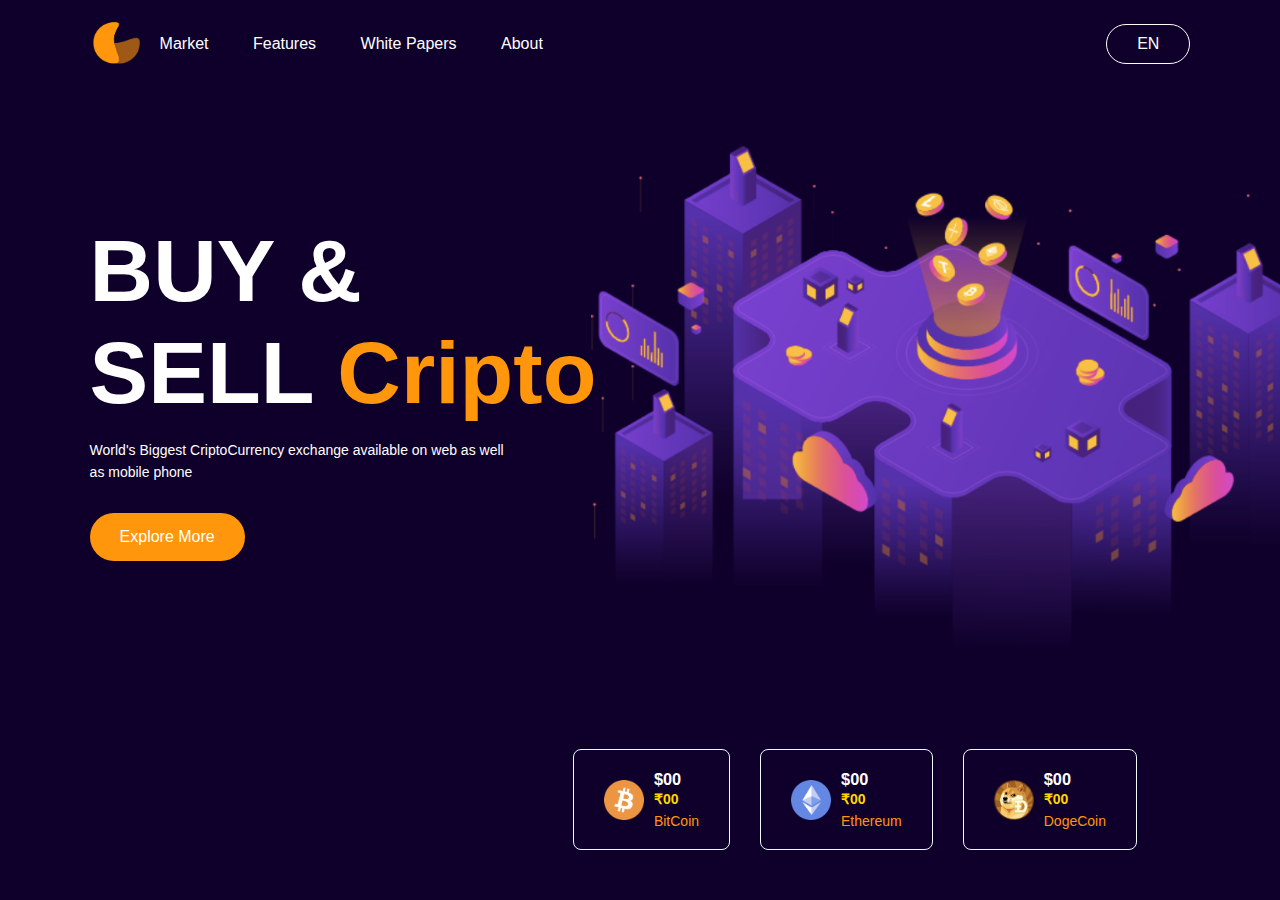
<file: CRIPTO INFO/index.html>
<!DOCTYPE html>
<html lang="en">
<head>
    <meta charset="UTF-8">
    <meta name="viewport" content="width=device-width, initial-scale=1.0">
    <title>CriptoCurrency Website Design</title>
    <link rel="stylesheet" href="style.css">
</head>
<body>
    <div class="container">
        <nav>
            <img src="images/logo.png" class="logo">
            <ul>
                <li><a href="https://coinmarketcap.com/" target="_blank">Market</a></li>
                <li><a href="#">Features</a></li>
                <li><a href="#">White Papers</a></li>
                <li><a href="https://www.kaspersky.com/resource-center/definitions/what-is-cryptocurrency" target="_blank">About</a></li>
            </ul>
            <a href="#" class="btn">EN</a>
        </nav>

        <div class="content">
            <h1>BUY & <br> SELL <span>Cripto</span></h1>
            <p>World's Biggest CriptoCurrency exchange available on web as well <br>as mobile phone</p>
            <a href="https://www.blockchain.com/explorer" target="_blank" class="btn">Explore More</a>
        </div>

        <div class="coin-list">
            <div class="coin" id="bitcoin">
                <img src="images/bitcoin.png">
                <div>
                    <h3 id="bitcoin-price">$00<br><span style="font-size:14px;color:#ffd700;">₹00</span></h3>
                    <p>BitCoin</p>
                </div>
            </div>

            <div class="coin" id="ethereum">
                <img src="images/ethereum.png">
                <div>
                    <h3 id="ethereum-price">$00<br><span style="font-size:14px;color:#ffd700;">₹00</span></h3>
                    <p>Ethereum</p>
                </div>
            </div>

            <div class="coin" id="dogecoin">
                <img src="images/dogecoin.png">
                <div>
                    <h3 id="dogecoin-price">$00<br><span style="font-size:14px;color:#ffd700;">₹00</span></h3>
                    <p>DogeCoin</p>
                </div>
            </div>
        </div>
    </div>

    <script src="script.js"></script>
</body>
</html>
</file>
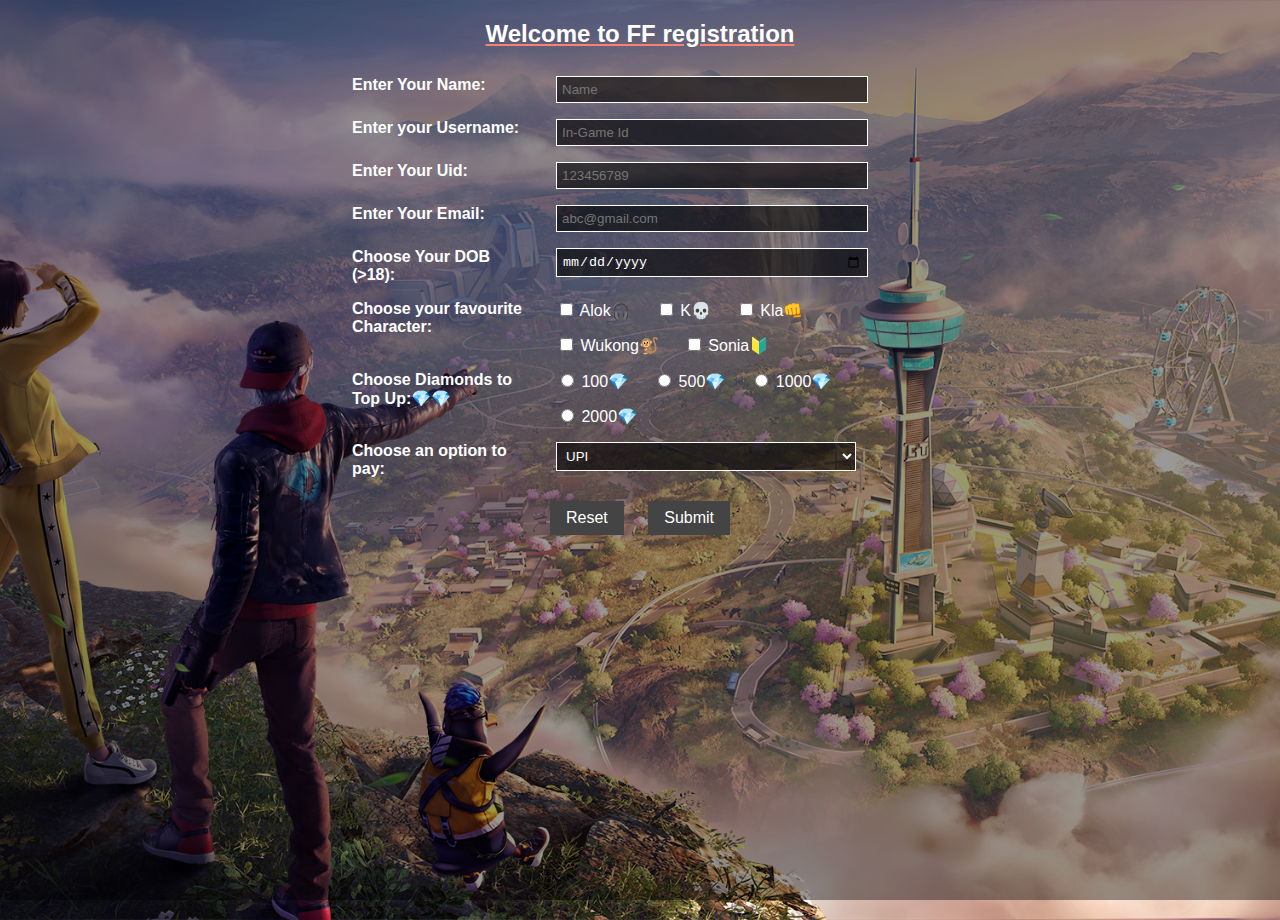
<file: FF Website(Using HTML & CSS)/Quiz.html>
<!DOCTYPE html>
<html>
<head>
    <title>FF</title>
    <link rel="icon" href="ff.png">
    <style>
        body {
            background-image: url(p3.jpg);
            background-size: cover;
            background-position: center;
            background-repeat: no-repeat;
            margin: 0;
            height: 100vh;
            color: white;
            font-family: Arial, sans-serif;
        }

        
        .overlay {
            position: absolute;
            top: 0;
            left: 0;
            width: 100%;
            height: 100%;
            background-color: rgba(0, 0, 0, 0.4);
            z-index: -1; 
        }

        table {
            margin: 20px auto;
            border-collapse: collapse;
            width: 600px;
            font-family: Arial, sans-serif;
        }
        td {
            padding: 8px 12px;
            vertical-align: top;
        }
        label {
            font-weight: bold;
            display: inline-block;
            width: 180px;
        }
        input[type="text"],
        input[type="number"],
        input[type="email"],
        input[type="date"],
        select {
            width: 300px;
            padding: 5px;
            background-color: rgba(0, 0, 0, 0.6); 
            color: white;
            border: 1px solid white; 
        }

        .checkbox-group, .radio-group {
            display: flex;
            gap: 15px;
            flex-wrap: wrap;
        }
        .checkbox-group label, .radio-group label {
            font-weight: normal;
            width: auto;
            margin-right: 10px;
        }

        .buttons {
            text-align: center;
            padding-top: 15px;
        }

        input[type="submit"],
        input[type="reset"] {
            padding: 8px 16px;
            margin: 0 10px;
            cursor: pointer;
            font-size: 1em;
            background-color: #444; 
            color: white; 
            border: none;
        }

        h2 {
            text-align: center;
            text-decoration: underline;
            text-decoration-color: salmon;
        }
    </style>
</head>
<body>
    <div class="overlay"></div> 

    <h2>
        Welcome to FF registration
    </h2>

    <form>
        <table>
            <tr>
                <td><label for="name">Enter Your Name:</label></td>
                <td><input type="text" id="name" placeholder="Name"></td>
            </tr>

            <tr>
                <td><label for="uname">Enter your Username:</label></td>
                <td><input type="text" id="uname" placeholder="In-Game Id"></td>
            </tr>

            <tr>
                <td><label for="uid">Enter Your Uid:</label></td>
                <td><input type="number" id="uid" placeholder="123456789"></td>
            </tr>

            <tr>
                <td><label for="email">Enter Your Email:</label></td>
                <td><input type="email" id="email" placeholder="abc@gmail.com"></td>
            </tr>

            <tr>
                <td><label for="dob">Choose Your DOB (&gt;18):</label></td>
                <td><input type="date" id="dob"></td>
            </tr>

            <tr>
                <td><label>Choose your favourite Character:</label></td>
                <td class="checkbox-group">
                    <label><input type="checkbox" name="c1" value="Alok"> Alok🎧</label>
                    <label><input type="checkbox" name="c1" value="K"> K💀</label>
                    <label><input type="checkbox" name="c1" value="Kla"> Kla👊</label>
                    <label><input type="checkbox" name="c1" value="Wukong"> Wukong🐒
</label>
                    <label><input type="checkbox" name="c1" value="Sonia"> Sonia🔰
</label>
                </td>
            </tr>

            <tr>
                <td><label>Choose Diamonds to Top Up:💎💎</label></td>
                <td class="radio-group">
                    <label><input type="radio" name="r1" value="100"> 100💎</label>
                    <label><input type="radio" name="r1" value="500"> 500💎</label>
                    <label><input type="radio" name="r1" value="1000"> 1000💎</label>
                    <label><input type="radio" name="r1" value="2000"> 2000💎</label>
                </td>
            </tr>

            <tr>
                <td><label for="pay">Choose an option to pay:</label></td>
                <td>
                    <select id="pay">
                        <option>UPI</option>
                        <option>REDEEM CODE</option>
                        <option>CARD</option>
                    </select>
                </td>
            </tr>

            <tr>
                <td colspan="2" class="buttons">
                    <input type="reset" value="Reset">
                    <input type="submit" value="Submit">
                </td>
            </tr>
        </table>
    </form>
</body>
</html>
</file>
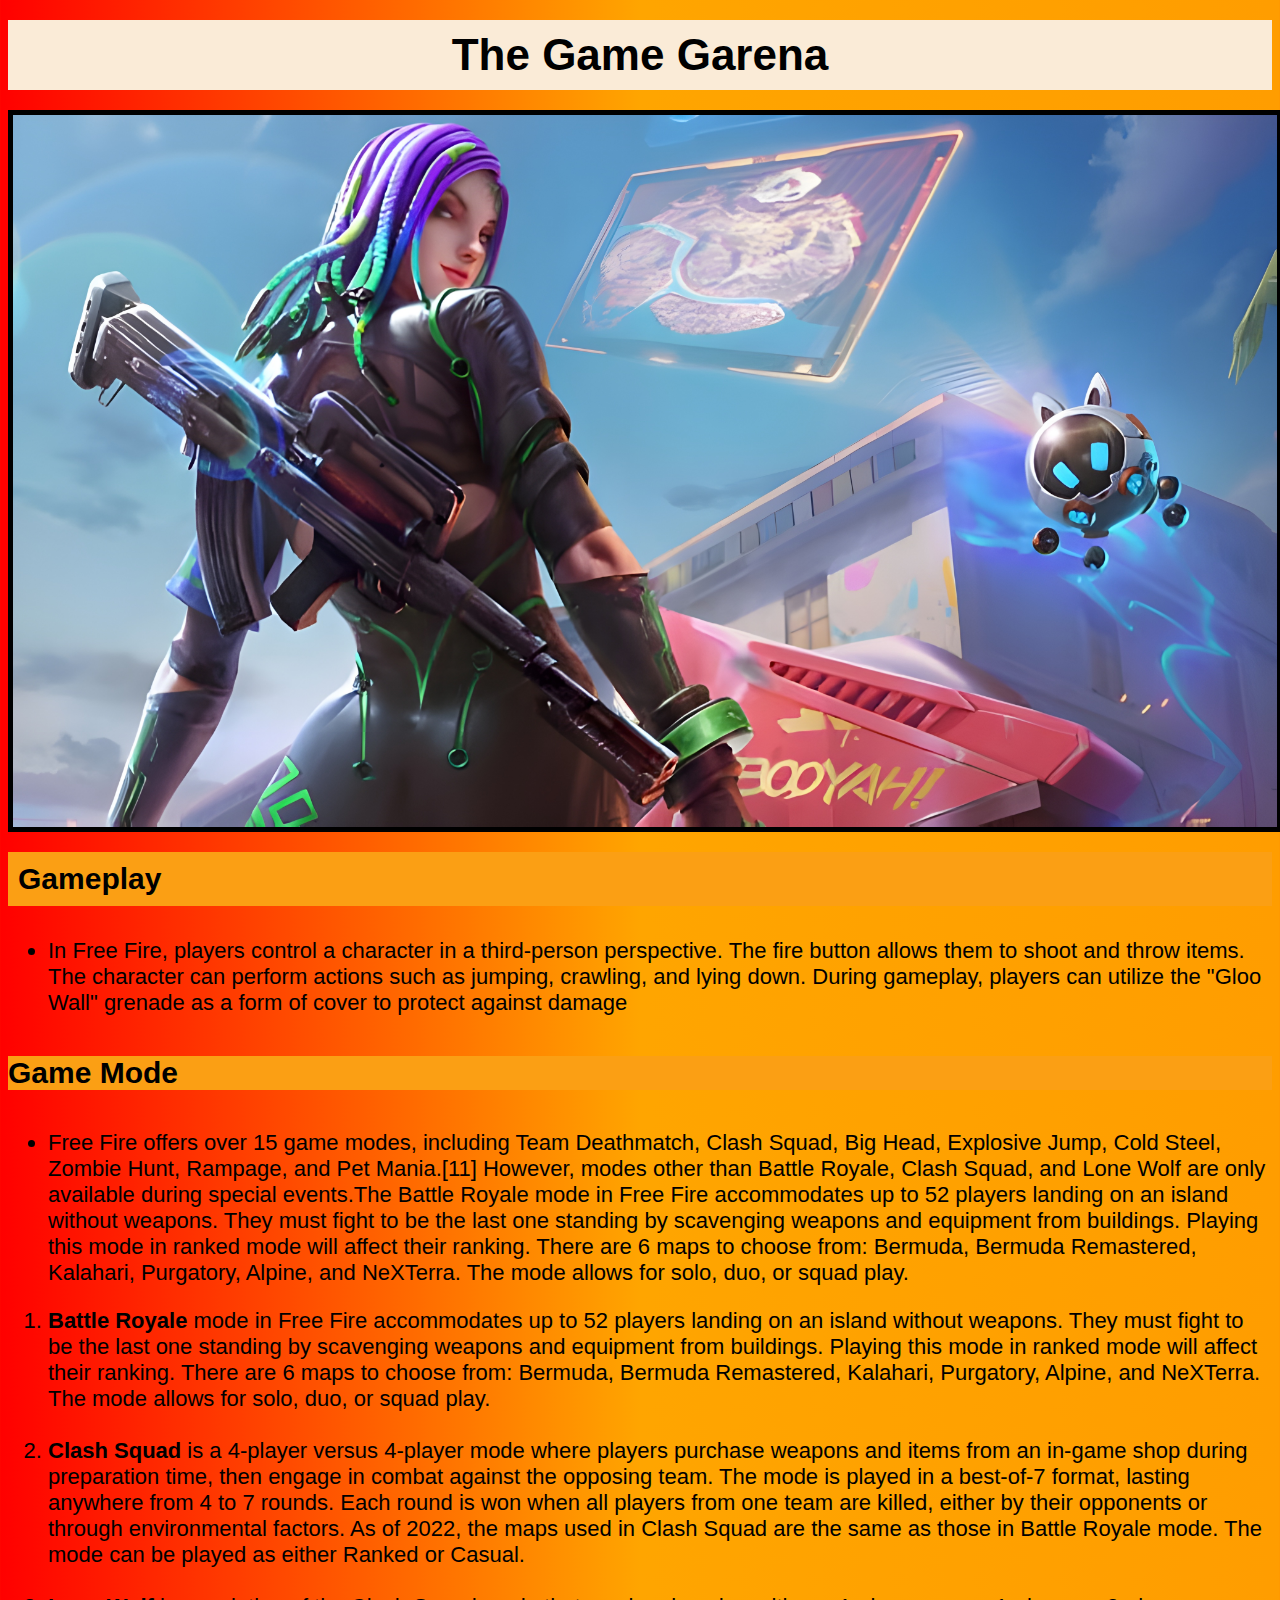
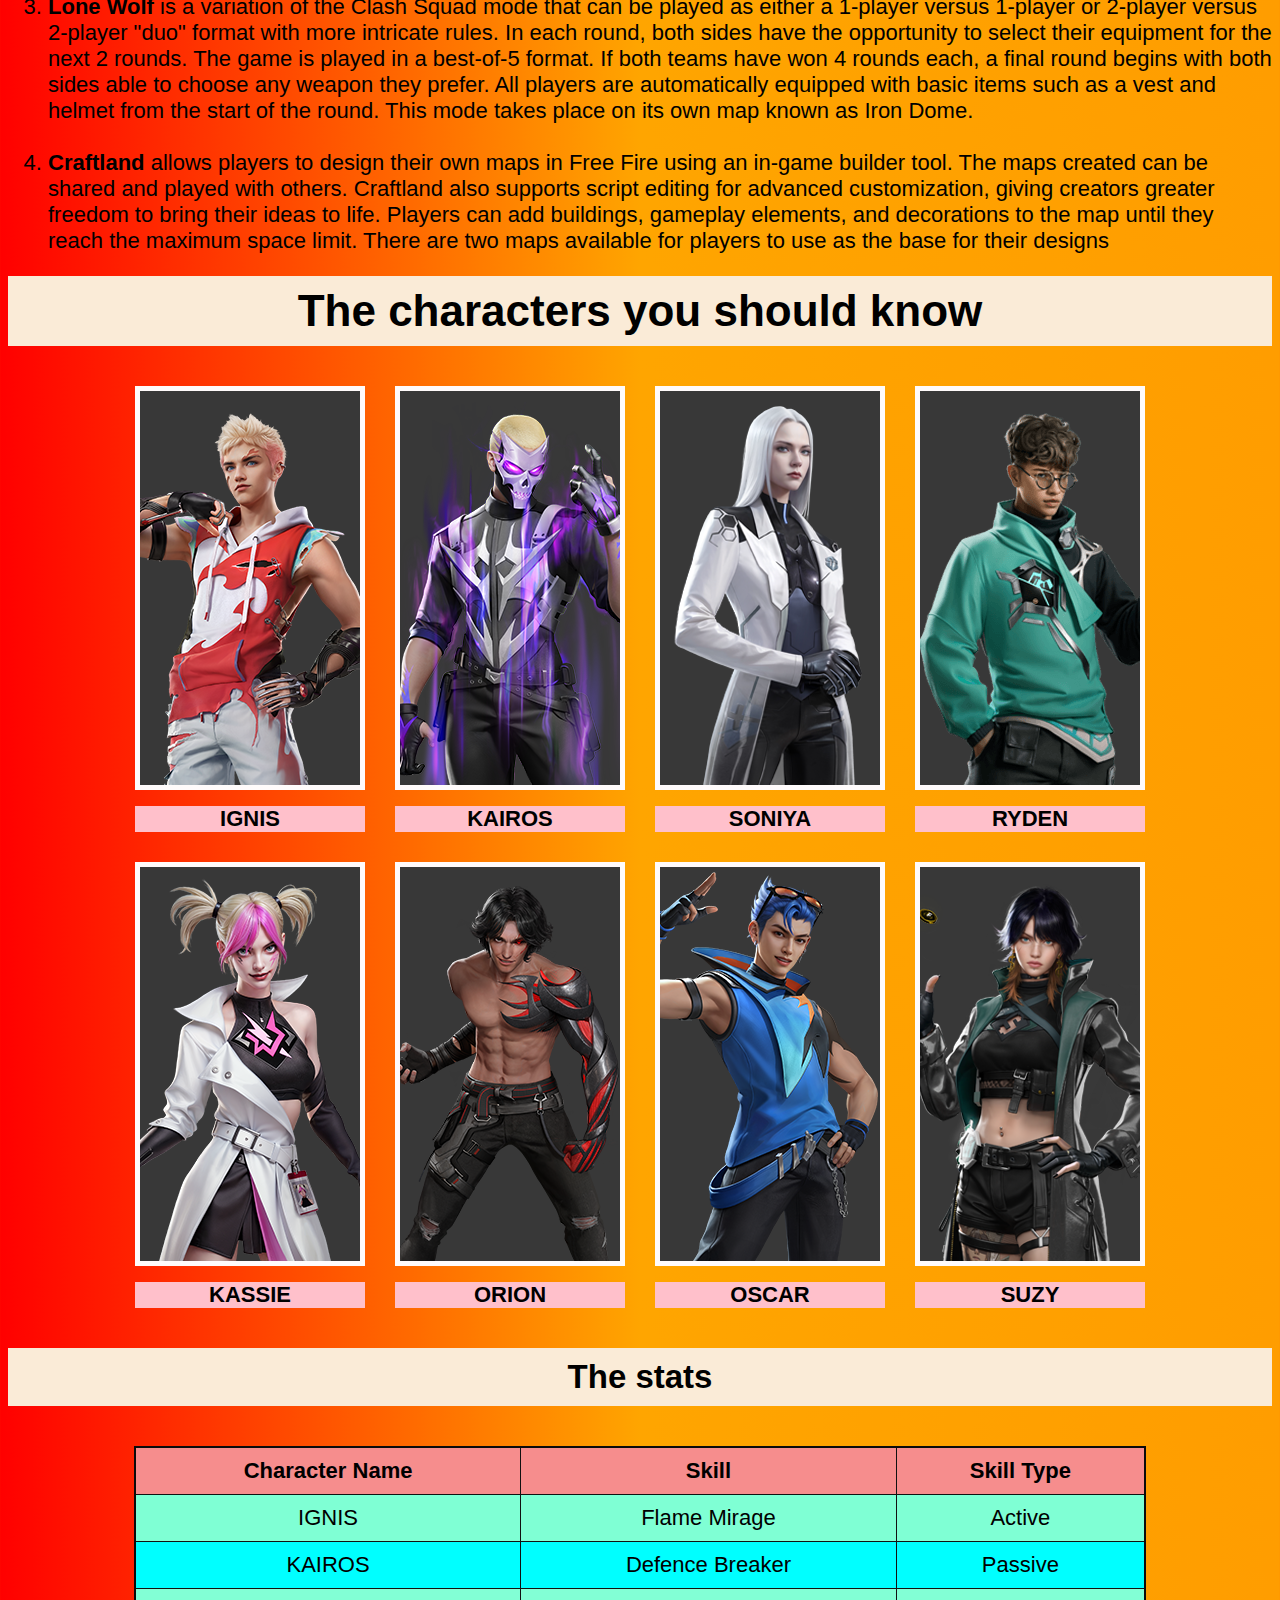
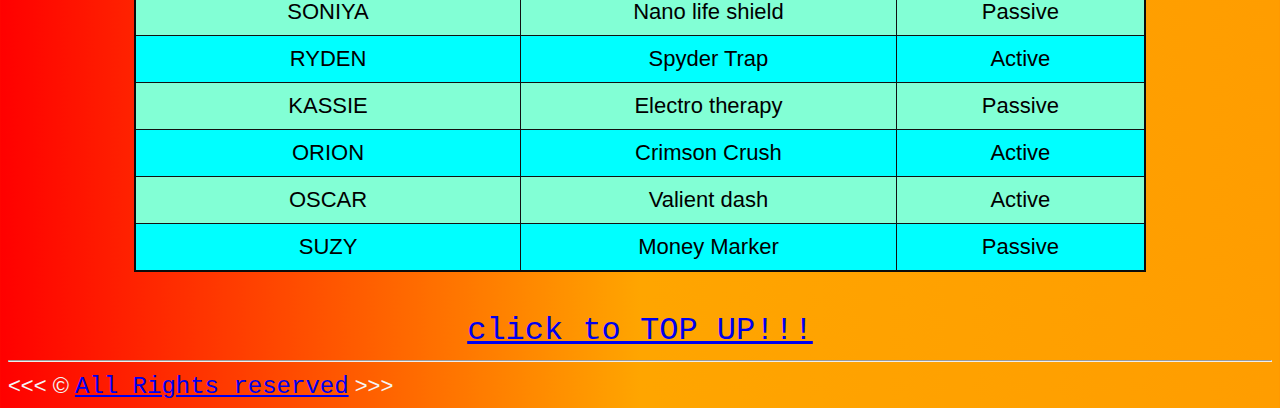
<file: FF Website(Using HTML & CSS)/test.html>
<!DOCTYPE html>
<html lang="en">
<head>
    <meta charset="UTF-8">
    <meta name="viewport" content="width=device-width, initial-scale=1.0">
    <title>FF Guide</title>
    <link rel="icon" href="FINAL.png">
    <link rel="stylesheet" href="one.css">
    <style>
        body {
            font-family: Arial, sans-serif;
            background-color: #f9f9f9;
        }
        #p1 {
            color: black;
        }
        h1, h2 {
            background-color: antiquewhite;
            padding: 10px;
            margin: 20px 0;
            color: black;
            text-align: center;
        }
        .main-image {
            display: block;
            margin: 20px auto;
            border: 5px solid black;
            max-width: 100%;
            height: auto;
        }
        .image-grid {
            display: flex;
            flex-wrap: wrap;
            justify-content: center;
            gap: 30px;
            margin: 40px;
        }

        .image-grid figure {
            text-align: center;
            margin: 0;
        }

        .image-grid img {
            max-width: 250px;
            height: auto;
            border: 5px solid rgb(255, 251, 251);
            background-color: rgb(56, 56, 56);
        }

        .image-grid figcaption {
            margin-top: 10px;
            font-weight: bold;
            color: black;
            background-color: pink;
        }

        table {
            margin: 40px auto;
            border-collapse: collapse;
            width: 80%;
            border: 2px solid rgb(11, 11, 11);
        }
        th, td {
            border: 1px solid rgb(17, 17, 17);
            padding: 10px;
            text-align: center;
            color: black;
        }
        th {
            background-color: rgb(246, 141, 141);
        }
    </style>
</head>
<body>

    <h1  >The Game Garena</h1>
    

    <div>

    <img src="ff (1).jpg" class="main-image" alt="">
    
    <h1 style="background-color: rgb(251, 159, 20); color: rgb(0, 0, 0); font-size: 30px; text-align: left;">Gameplay</h1>
    <p style= "font-size: xx-large;">
        <ul>
            <li style="color: black;">
        In Free Fire, players control a character in a third-person perspective.
        The fire button allows them to shoot and throw items. The character can perform actions 
        such as jumping, crawling, and lying down. During gameplay, players can utilize the "Gloo Wall" 
        grenade as a form of cover to protect against damage
            </li>
        </ul>
    </p>
    </div>
    <div>
    <h4 style="background-color: rgb(251, 159, 20); color: rgb(0, 0, 0); font-size: 30px; text-align: left;">Game Mode</h2>
    <p style= "font-size: xx-large; color: black;">
        <ul>
            <li style="color: black;">
                Free Fire offers over 15 game modes, including Team Deathmatch, Clash Squad, Big Head, Explosive Jump, 
                Cold Steel, Zombie Hunt, Rampage, and Pet Mania.[11] However, modes other than Battle Royale, Clash Squad, 
                and Lone Wolf are only available during special events.The Battle Royale mode in Free Fire accommodates up 
                to 52 players landing on an island without weapons. They must fight to be the last one standing by scavenging
                weapons and equipment from buildings. Playing this mode in ranked mode will affect their ranking. 
                There are 6 maps to choose from: Bermuda, Bermuda Remastered, Kalahari, Purgatory, Alpine, and NeXTerra. 
                The mode allows for solo, duo, or squad play.
            </li>
        </ul>
        <ol>
            <li style="color: black;">
                <b> Battle Royale</b> mode in Free Fire accommodates up to 52 players landing on an island without weapons.
                  They must fight to be the last one standing by scavenging weapons and equipment from buildings. 
                  Playing this mode in ranked mode will affect their ranking. There are 6 maps to choose from: Bermuda, 
                  Bermuda Remastered, Kalahari, Purgatory, Alpine, and NeXTerra. The mode allows for solo, duo, or squad play.
            </li>
            <br>
            <li style="color: black;">
                <b> Clash Squad</b> is a 4-player versus 4-player mode where players purchase weapons and items 
                from an in-game shop during preparation time, then engage in combat against the opposing
                team. The mode is played in a best-of-7 format, lasting anywhere from 4 to 7 rounds. 
                Each round is won when all players from one team are killed, either by their opponents
                or through environmental factors. As of 2022, the maps used in Clash Squad are the same as 
                those in Battle Royale mode. The mode can be played as either Ranked or Casual.
            </li>
            <br>
            <li style="color: black;">
                <b>Lone Wolf </b> is a variation of the Clash Squad mode that can be played as either a 1-player versus 
                1-player or 2-player versus 2-player "duo" format with more intricate rules. In each round, both 
                sides have the opportunity to select their equipment for the next 2 rounds. The game is played in a 
                best-of-5 format. If both teams have won 4 rounds each, a final round begins with both sides able to 
                choose any weapon they prefer. All players are automatically equipped with basic items such as a vest 
                and helmet from the start of the round. This mode takes place on its own map known as Iron Dome.
            </li>
            <br>
            <li style="color: black;">
                <b> Craftland </b>allows players to design their own maps in Free Fire using an in-game builder tool.
                 The maps created can be shared and played with others. Craftland also supports script editing for 
                 advanced customization, giving creators greater freedom to bring their ideas to life. Players 
                 can add buildings, gameplay elements, and decorations to the map until they reach the maximum 
                 space limit. There are two maps available for players to use as the base for their designs
            </li>
        </ol>
        
        
    </p>
    </div>


    <h1>The characters you should know</h1>
    
    <div class="image-grid">
    <figure>
        <img src="IGNIS.png" alt="IGNIS">
        <figcaption>IGNIS</figcaption>
    </figure>
    <figure>
        <img src="KAIROS.png" alt="KAIROS">
        <figcaption>KAIROS</figcaption>
    </figure>
    <figure>
        <img src="SONIYA.png" alt="SONIYA">
        <figcaption>SONIYA</figcaption>
    </figure>
    <figure>
        <img src="RYDEN.png" alt="RYDEN">
        <figcaption>RYDEN</figcaption>
    </figure>
    <figure>
        <img src="KASSIE.png" alt="KASSIE">
        <figcaption>KASSIE</figcaption>
    </figure>
    <figure>
        <img src="ORION.png" alt="ORION">
        <figcaption>ORION</figcaption>
    </figure>
    <figure>
        <img src="OSCAR.png" alt="OSCAR">
        <figcaption>OSCAR</figcaption>
    </figure>
    <figure>
        <img src="SUZY.png" alt="SUZY">
        <figcaption>SUZY</figcaption>
    </figure>
</div>


    <h2>The stats</h2>

    <table>
        <tr>
            <th>Character Name</th>
            <th>Skill</th>
            <th>Skill Type</th>
        </tr>
        <tr style="background-color: aquamarine;">
            <td>IGNIS</td>
            <td>Flame Mirage</td>
            <td>Active</td>
        </tr>
        <tr style="background-color: aqua;">
            <td>KAIROS</td>
            <td>Defence Breaker</td>
            <td>Passive</td>
        </tr>
        <tr style="background-color: rgb(130, 255, 213);">
            <td>SONIYA</td>
            <td>Nano life shield</td>
            <td>Passive</td>
        </tr>
        <tr style="background-color: aqua;">
            <td>RYDEN</td>
            <td>Spyder Trap</td>
            <td>Active</td>
        </tr>
        <tr style="background-color: rgb(130, 255, 213);">
            <td>KASSIE</td>
            <td>Electro therapy</td>
            <td>Passive</td>
        </tr>
        <tr style="background-color: aqua;">
            <td>ORION</td>
            <td>Crimson Crush</td>
            <td>Active</td>
        </tr>
        <tr style="background-color: rgb(130, 255, 213);">
            <td>OSCAR</td>
            <td>Valient dash</td>
            <td>Active</td>
        </tr>
        <tr style="background-color: aqua;">
            <td>SUZY</td>
            <td>Money Marker</td>
            <td>Passive</td>
        </tr> 
    </table> 
    <center>
    <a href="Quiz.html" target="_blank" style="font-size: xx-large; font-family: 'Courier New', Courier, monospace;">click to TOP UP!!!</a></center>
    <hr>
        &lt;&lt;&lt; &copy; <a href="test.html" style="font-size: x-large; font-family: 'Courier New', Courier, monospace;">All Rights reserved</a>  &gt;&gt;&gt;

</body>
</html>
</file>
<file: CRIPTO INFO/style.css>
*{
    margin: 0;
    padding: 0;
    box-sizing: border-box;
    font-family: "Arial";
}
.container{
    width: 100%;
    height: 100vh;
    background-image: url(images/background.png);
    background-position: center;
    background-size: cover;
    padding: 0 7%;
    color:#fff; 
}
nav{
    width: 100%;
    padding: 20px 0;
    display: flex;
    align-items: center;
}
.logo{
    width: 50px;
    cursor: pointer;
}
nav ul{
    flex:1;
}
nav ul li{
    display: inline-block;
    margin:10px 20px;
}
nav ul li a{
    color: #fff;
    text-decoration:none ;
}
nav .btn{
    color: #fff;
    text-decoration: none;
    border: 1px solid white;
    padding: 10px 30px;
    border-radius:20px ;
}

.content{
    margin-top:12%;
}
.content h1{
    font-size: 88px;
    margin-bottom: 15px;

}
.content h1 span{
    color: #ff960b;
}
.content p{
    line-height: 22px;
    font-size: 14px;
}
.content .btn{
    display: inline-block;
    margin-top: 30px;
    background: #ff960b;
    color: #fff;
    text-decoration: none;
    padding: 15px 30px;
    border-radius:30px ;

}
.coin-list{
    position:absolute;
    right: 10%;
    bottom: 50px;
    display: flex;
    align-items: center;
    
}
.coin{
    display: flex;
    align-items: center;
    font-size: 14px;
    margin: 0 15px;
    color: #ff960b;
    border:1px solid aliceblue;
    padding: 20px 30px;
    border-radius: 8px;

}
.coin img{
    width: 40px;
    margin-right:10px ;
}
.coin h3{
    color: white;
    margin-bottom: 5px;
}
</file>
<file: FF Website(Using HTML & CSS)/one.css>
html {
    font-size: 22px;
}
body {
    background: linear-gradient(to right,red ,orange,rgb(255, 157, 0));
    color: whitesmoke;
}
</file>
